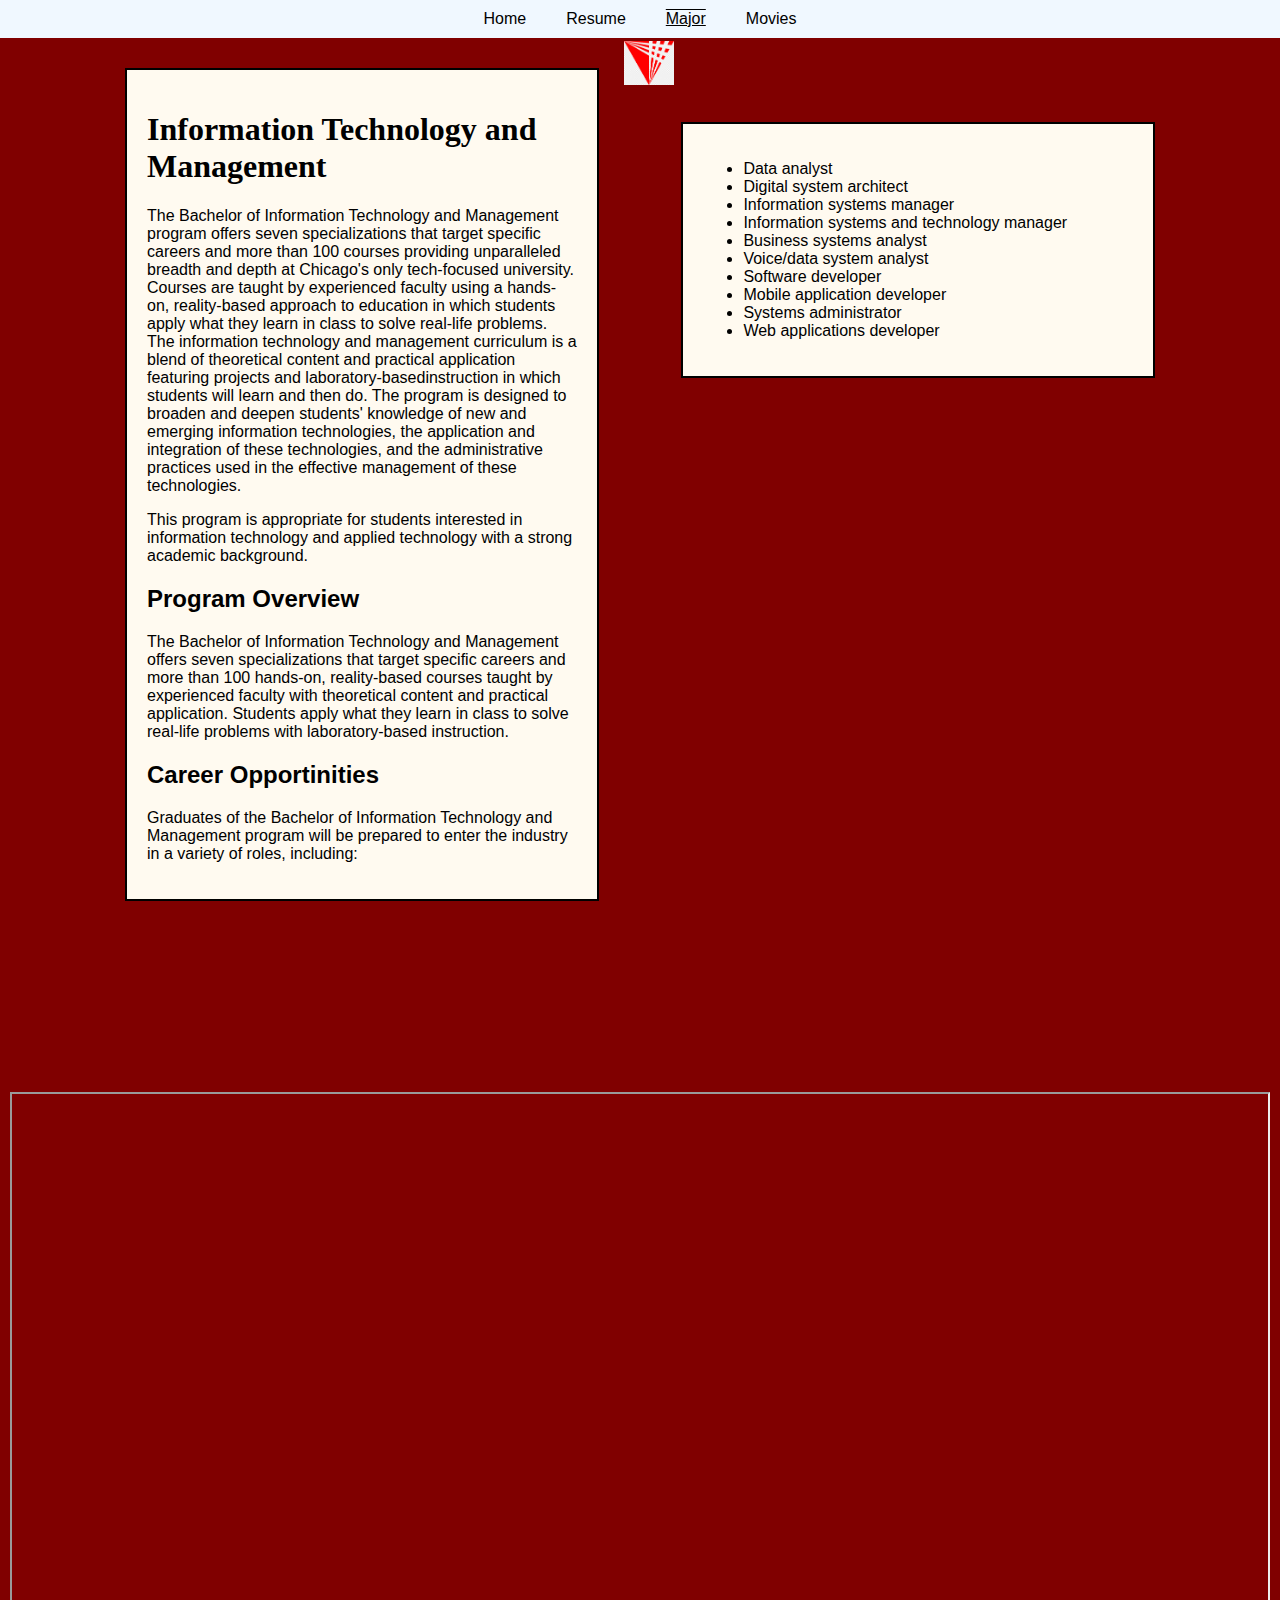
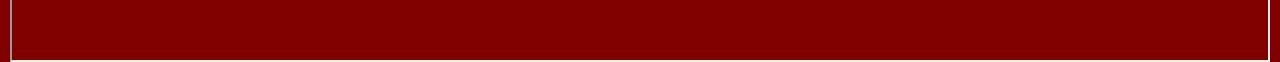
<file: index.html>
<!DOCTYPE html>
<html lang="en">
<head>
  <meta charset="UTF-8">
  <title>Major Overview</title>
  <link rel="stylesheet" type="text/css" href="css/normalize.css">
  <link rel="stylesheet" href="css/style.css">
</head>
<body class="pagestandard"> 
  <header>
    <nav id="main-navbar">
      <ul>
        <li><a href="home.html">Home</a></li>
        <li><a href="resume.html">Resume</a></li>
        <li id="onpage"><a href="index.html">Major</a></li>
        <li><a href="page3.html">Movies</a></li>
      </ul>
    </nav>
  </header>
  <img class="img2" src="Images/iit.png" alt="school logo">
  <section id="row1-left">
    <h1>Information Technology and Management</h1>
    <p>The Bachelor of Information Technology and Management program offers seven specializations that target specific careers and more than 100 courses providing unparalleled breadth and depth at Chicago's only tech-focused university. Courses are taught by experienced faculty using a hands-on, reality-based approach to education in which students apply what they learn in class to solve real-life problems. The information technology and management curriculum is a blend of theoretical content and practical application featuring projects and laboratory-basedinstruction in which students will learn and then do. The program is designed to broaden and deepen students' knowledge of new and emerging information technologies, the application and integration of these technologies, and the administrative practices used in the effective management of these technologies.</p>
    <p>This program is appropriate for students interested in information technology and applied technology with a strong academic background.</p>
    <h2>Program Overview</h2>
    <p>The Bachelor of Information Technology and Management offers seven specializations that target specific careers and more than 100 hands-on, reality-based courses taught by experienced faculty with theoretical content and practical application. Students apply what they learn in class to solve real-life problems with laboratory-based instruction.</p>
    <h2>Career Opportinities</h2>
    <p>Graduates of the Bachelor of Information Technology and Management program will be prepared to enter the industry in a variety of roles, including:</p>
  </section>
  <div id="row1-right">
    <ul>
      <li>Data analyst</li>
      <li>Digital system architect</li>
      <li>Information systems manager</li>
      <li>Information systems and technology manager</li>
      <li>Business systems analyst</li>
      <li>Voice/data system analyst</li>
      <li>Software developer</li>
      <li>Mobile application developer</li>
      <li>Systems administrator</li>
      <li>Web applications developer</li>
    </ul>
  </div>
  <div id="video">
    <iframe width="1014" height="570" src="https://www.youtube.com/embed/E97Tm15CY4o" title="WHAT IS INFORMATION MANAGEMENT? ANIMATION FOR PLATON" allow="accelerometer; autoplay; clipboard-write; encrypted-media; gyroscope; picture-in-picture; web-share" allowfullscreen></iframe>
  </div>
  </body>
</html>
</file>
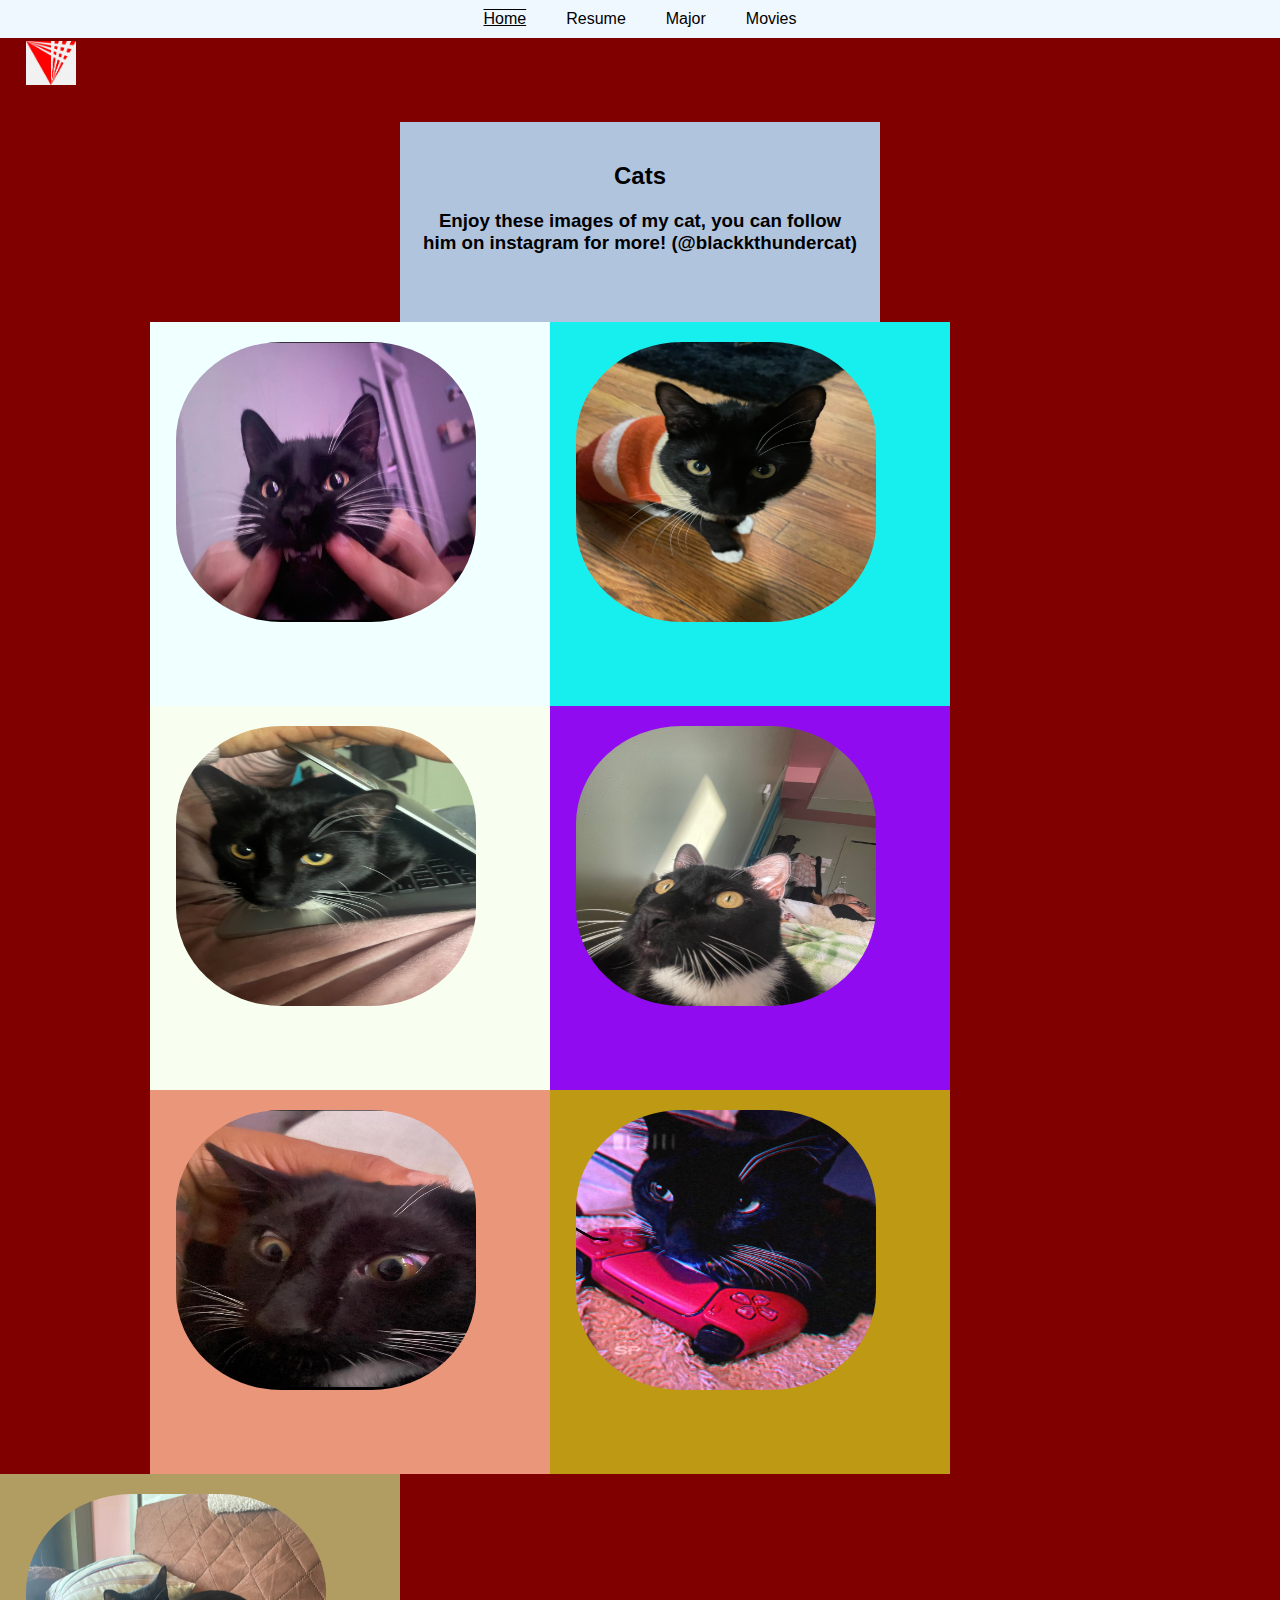
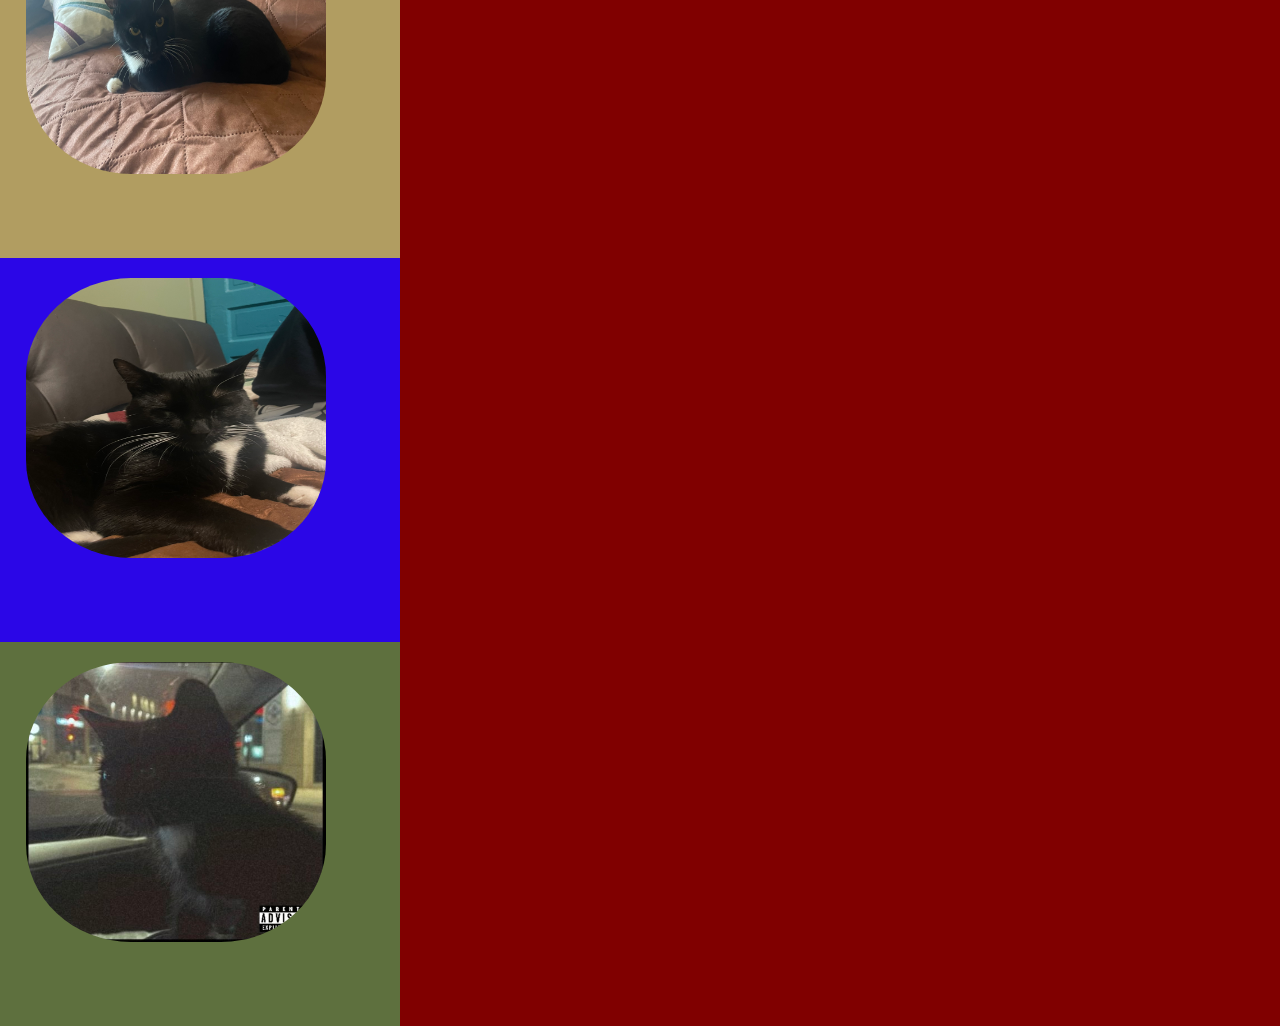
<file: home.html>
<!DOCTYPE html>
<html lang="en">
<head>
  <meta charset="UTF-8">
  <title>Navigation</title>
  <link rel="stylesheet" type="text/css" href="css/normalize.css">
  <link rel="stylesheet" href="css/style.css">
</head>
<body class="pagestandard">
  <header>
    <nav id="main-navbar">
      <ul>
      <li id="onpage"><a href="home.html">Home</a></li>
      <li><a href="resume.html">Resume</a></li>
      <li><a href="index.html">Major</a></li>
      <li><a href="page3.html">Movies</a></li>
      </ul>
    </nav>
  </header>
  <img class="img2" src="Images/iit.png" alt="school logo">
  <section id="movies">
    <h2 id="Heading"> Cats </h2>
    <h3>Enjoy these images of my cat, you can follow him on instagram for more! (@blackkthundercat)</h3>
  </section>
  <section id="section1">
    <div id="cat1">
      <img class="img" src="Images/cat1.jpg" alt="Enjoy this image of my cat">
    </div>
    <div id="cat3">
      <img class="img" src="Images/cat3.jpg" alt="My cat loves laptops">
    </div>
    <div id="cat2">
      <img class="img" src="Images/cat2.jpg" alt="If you enjoy this images of my cat you can follow him on instagrrm for more! (@blackkthundercat)">
    </div>
  </section>
  <section id="section2">
    <div id="cat4">
      <img class="img" src="Images/cat4.jpeg" alt="Photo of cat">
    </div>
    <div id="cat5">
      <img class="img" src="Images/cat5.jpeg" alt="Photo of cat">
    </div>
    <div id="cat6">
      <img class="img" src="Images/cat6.jpeg" alt="Photo of cat">
    </div>
  </section>
  <section id="section3">
    <div id="cat7">
      <img class="img" src="Images/cat7.jpeg" alt="Photo of cat">
    </div>
    <div id="cat8">
      <img class="img" src="Images/cat8.jpeg" alt="Photo of cat">
    </div>
    <div id="cat9">
      <img class="img" src="Images/cat9.jpg" alt="Photo of cat">
    </div>
  </section>
  </body>
</html>
</file>
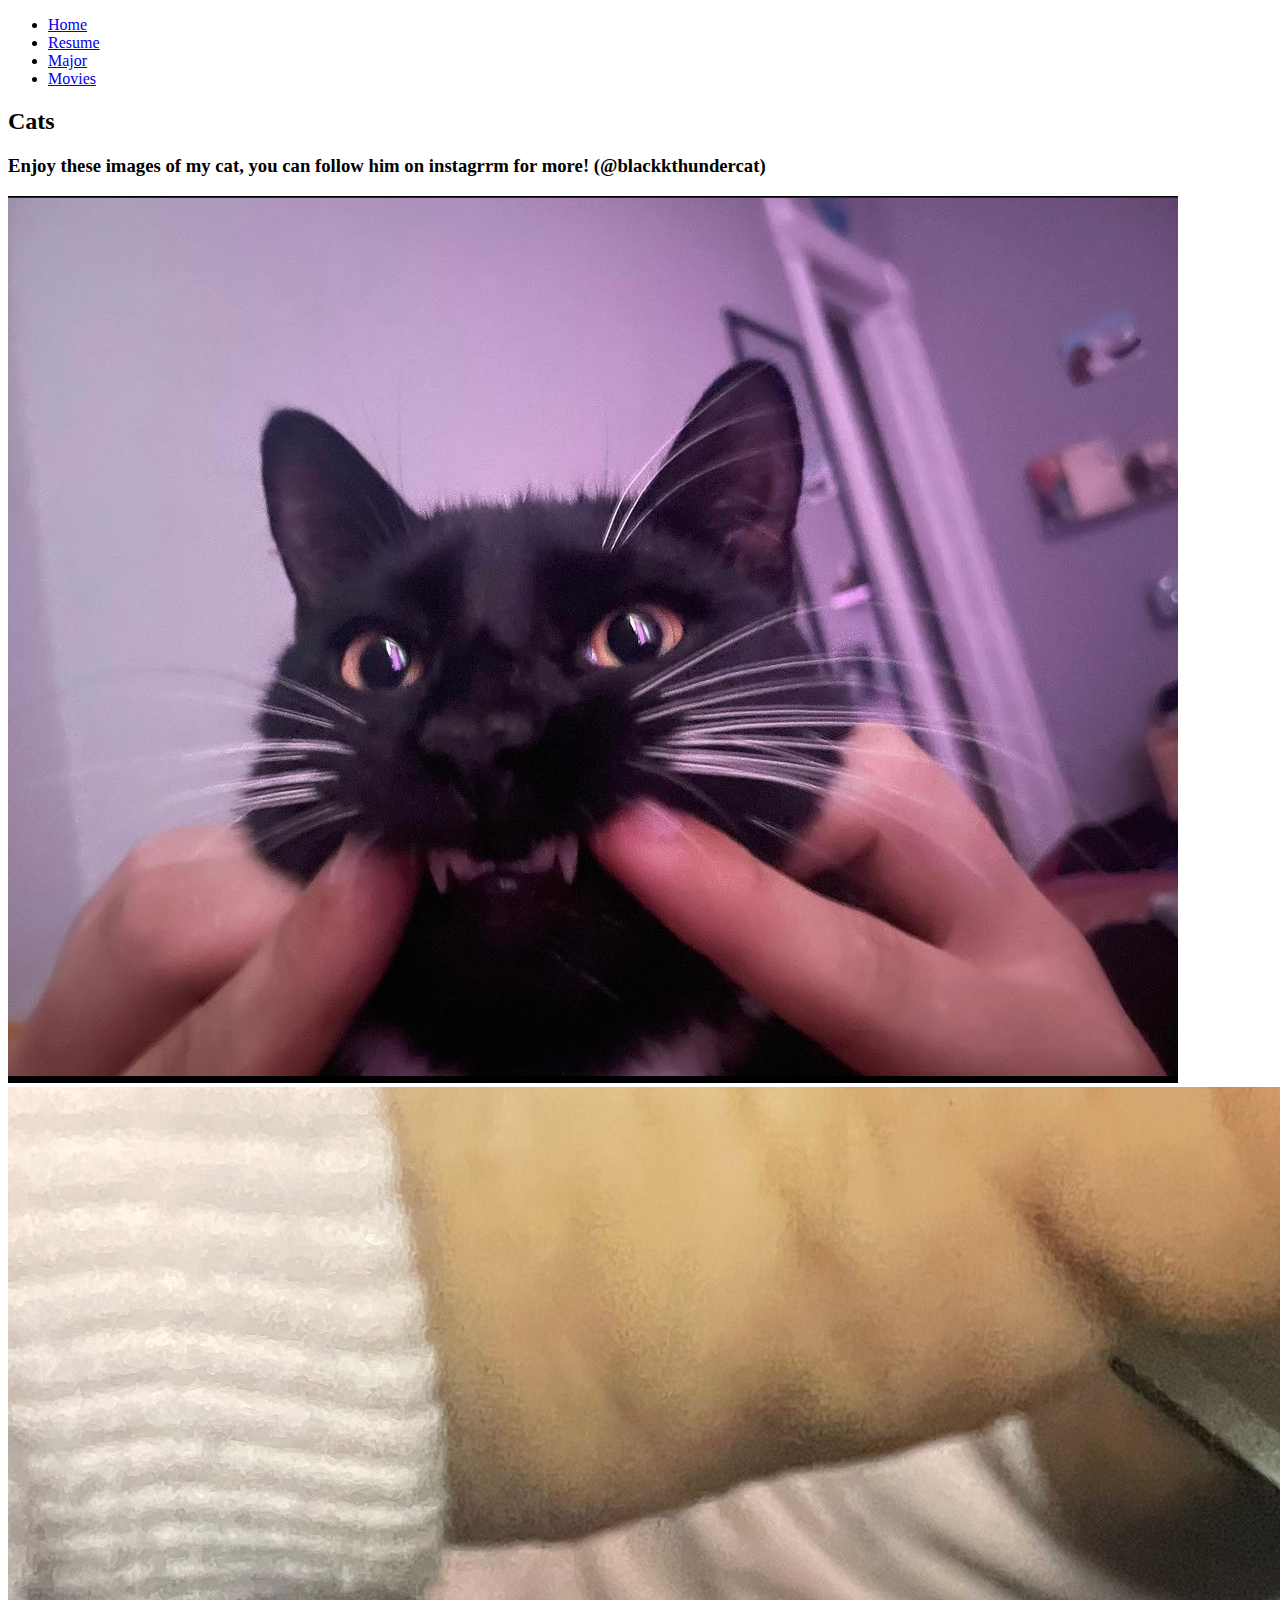
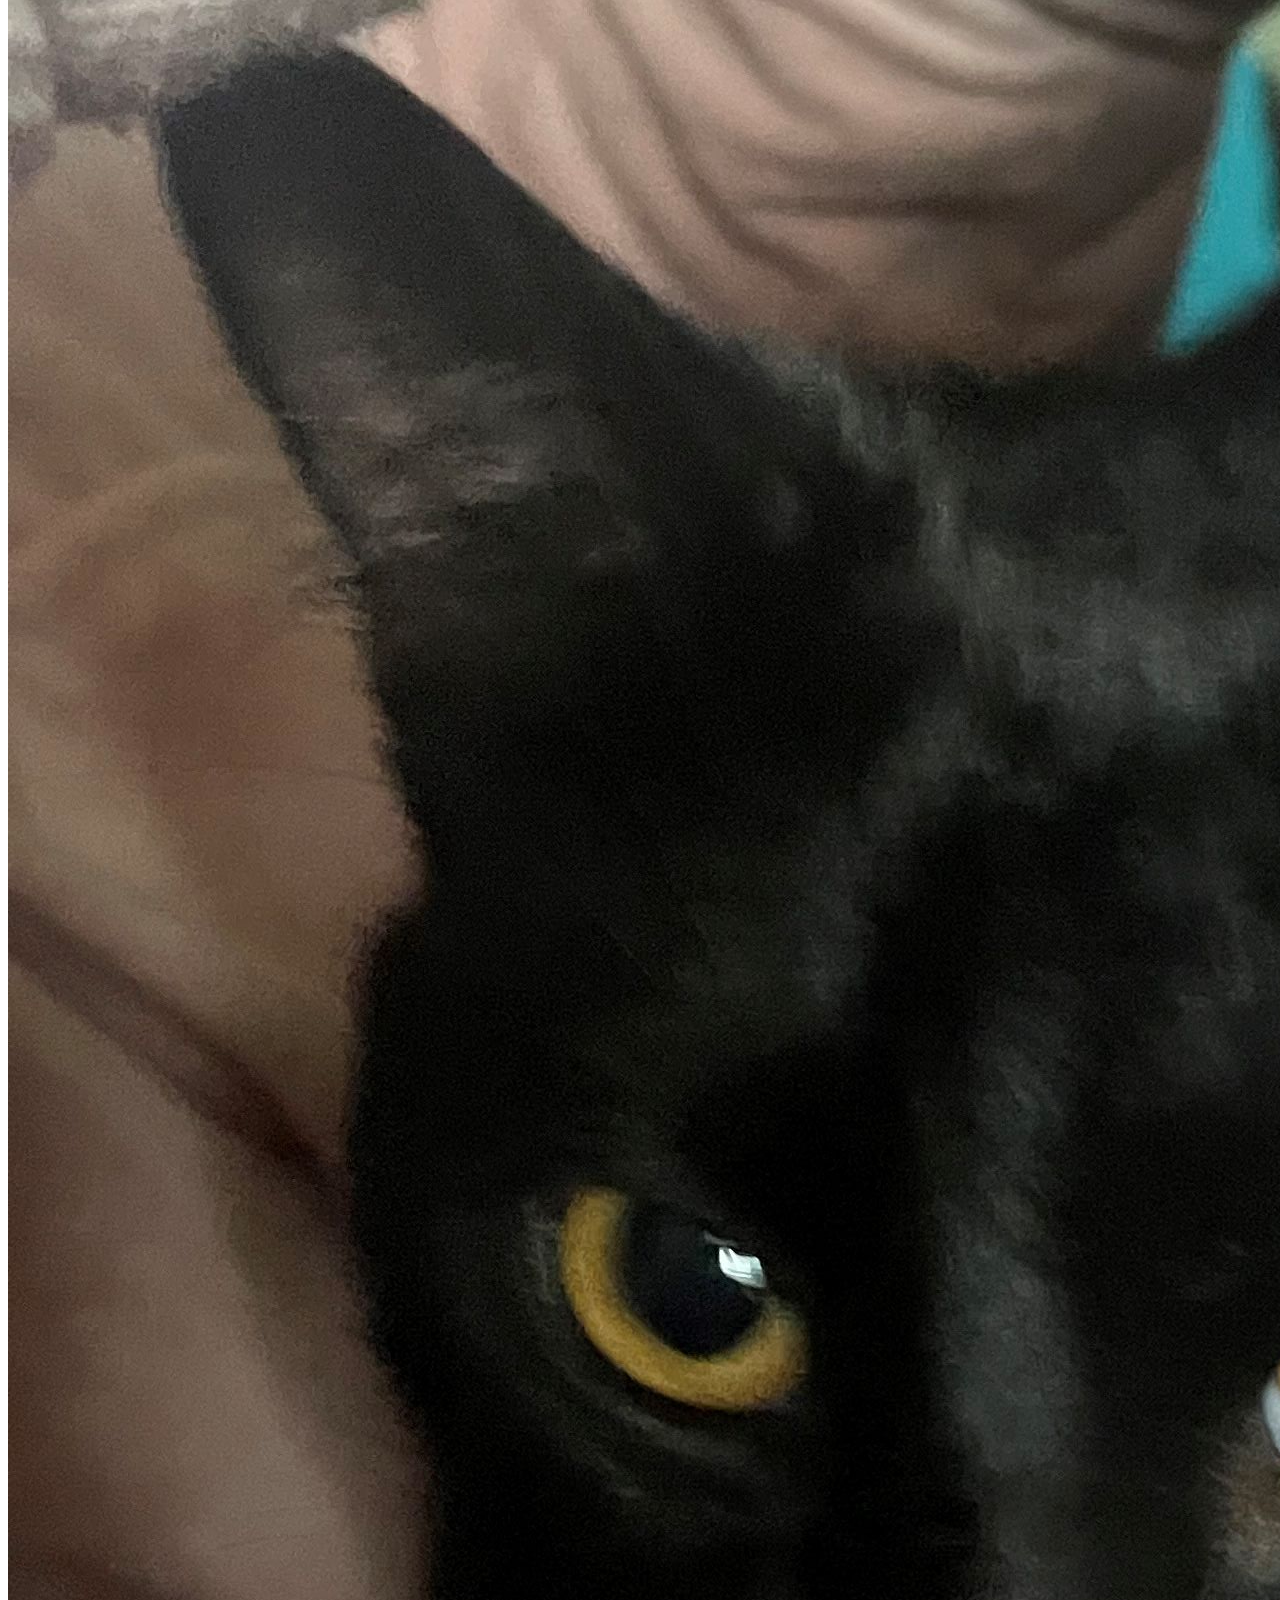
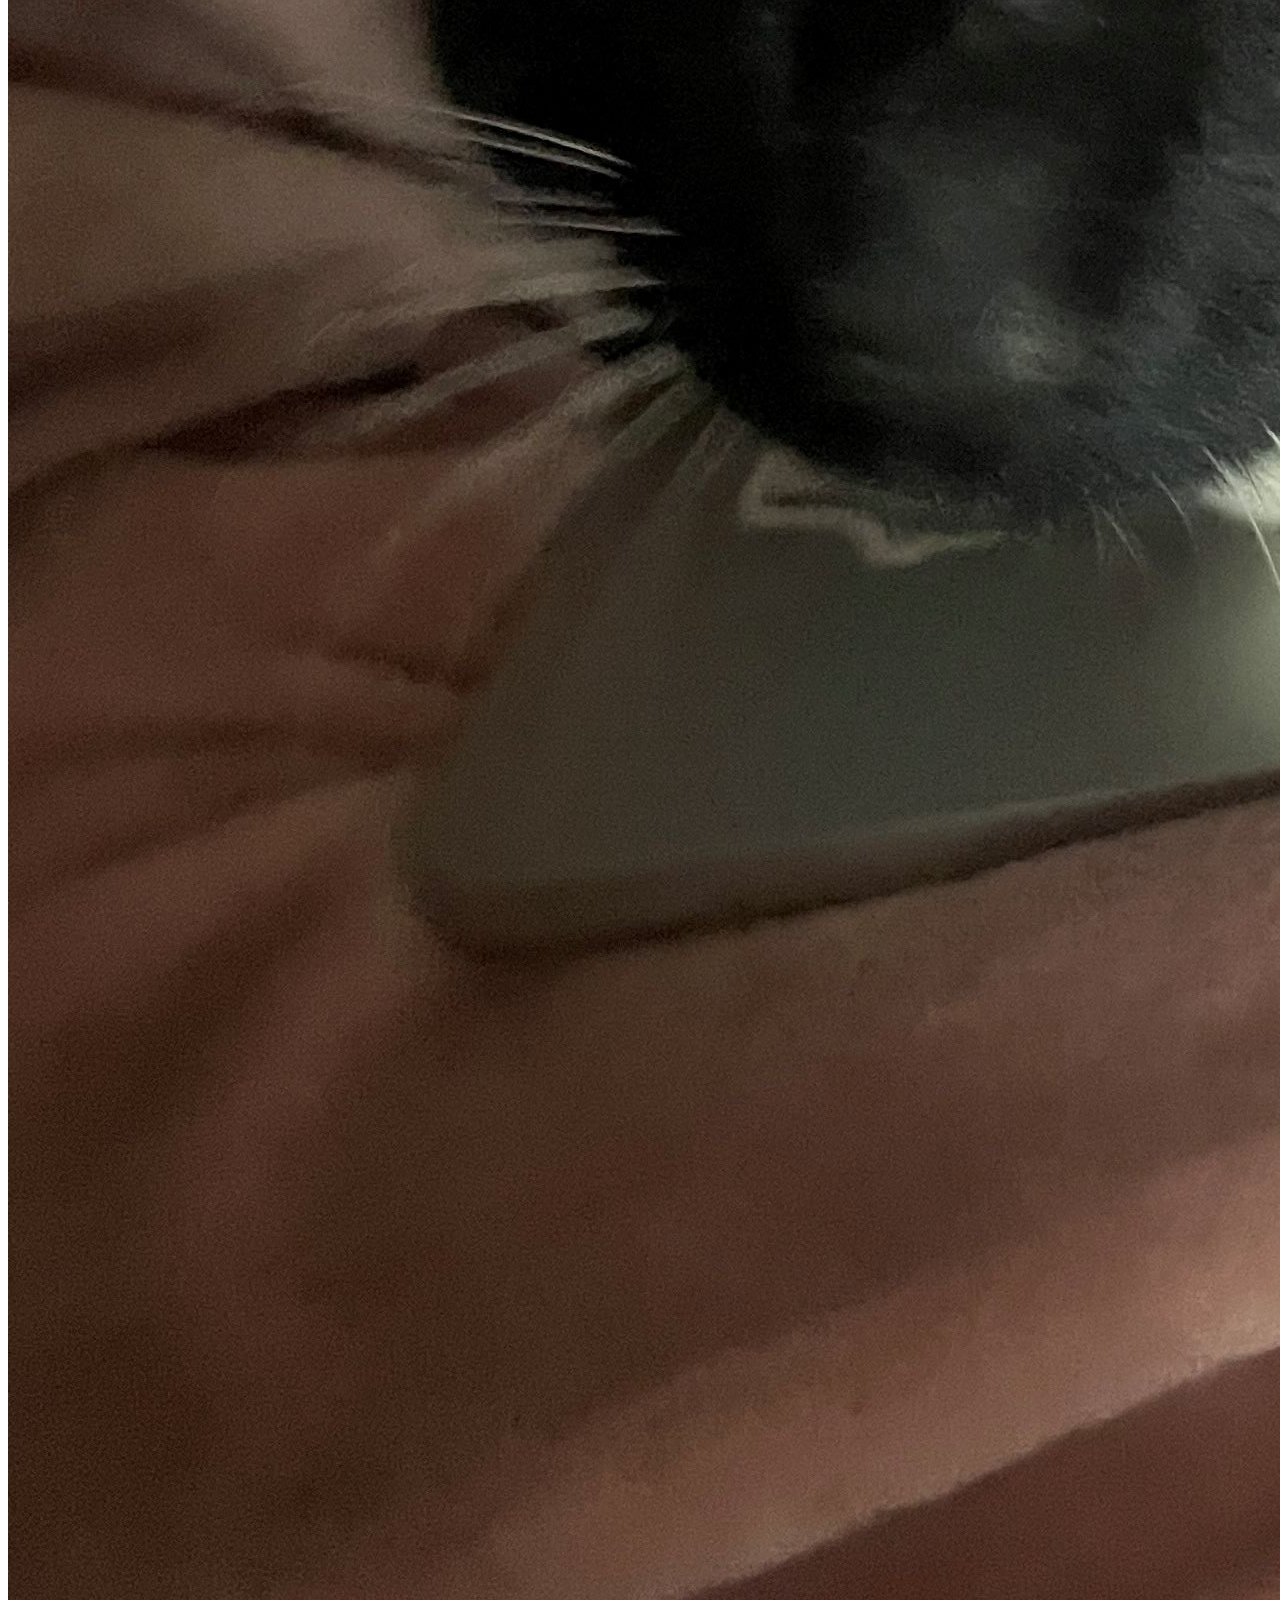
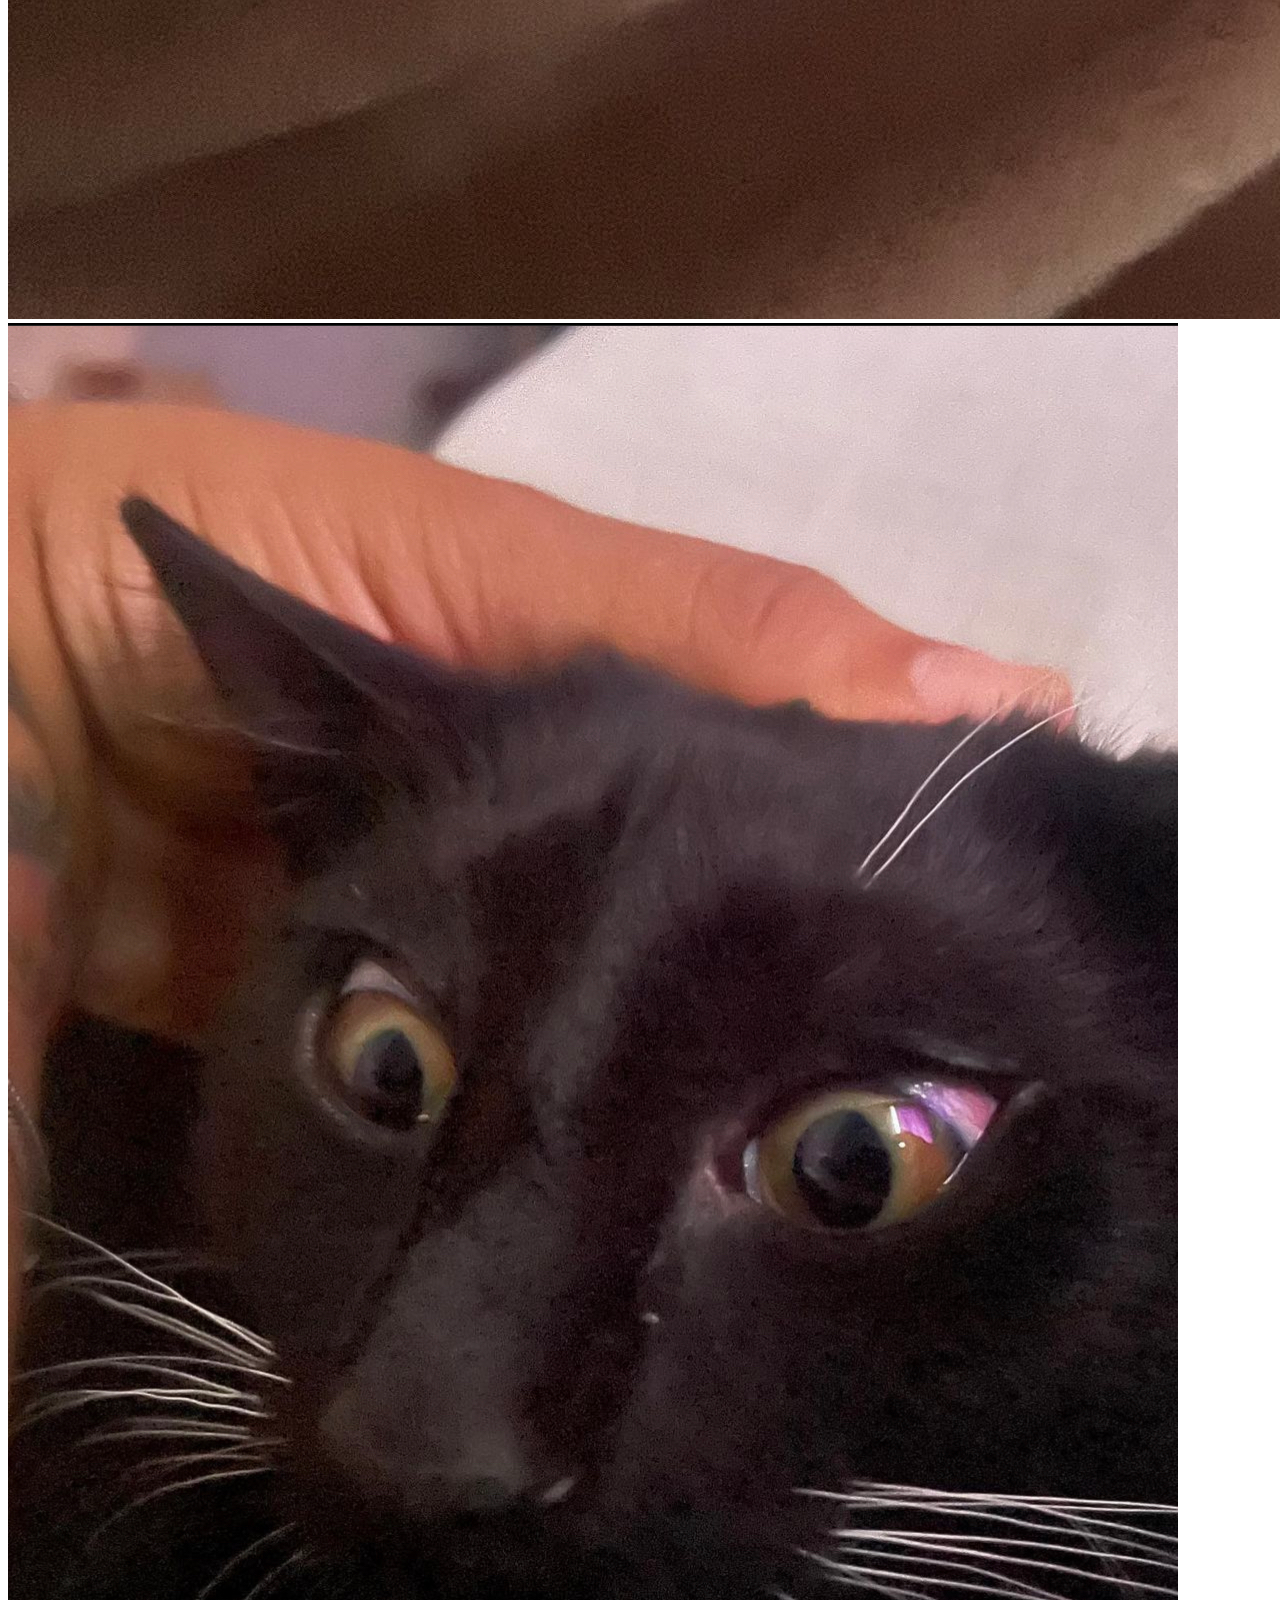
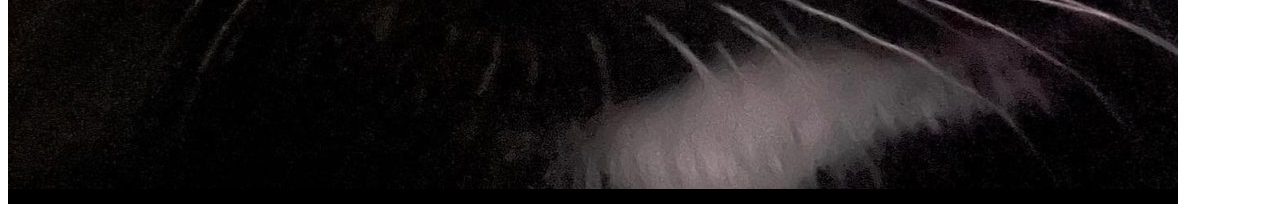
<file: nav.html>
<!DOCTYPE html>
<html lang="en">
<head>
  <meta charset="UTF-8">
  <title>Navigation</title>
</head>
<body>
  <header>
    <nav>
      <ul>
      <li id="onpage"><a href="home.html">Home</a></li>
      <li><a href="Resume.html">Resume</a></li>
      <li><a href="page2.html">Major</a></li>
      <li><a href="page3.html">Movies</a></li>
      </ul>
    </nav>
  </header>
  <h2>Cats </h2>
  <h3>Enjoy these images of my cat, you can follow him on instagrrm for more! (@blackkthundercat)</h3>
  <img class="img" src="Images/cat1.jpg" alt="Enjoy this image of my cat">
  <img class="img" src="Images/cat3.jpg" alt="My cat loves laptops">
  <img class="img" src="Images/cat2.jpg" alt="If you enjoy this images of my cat you can follow him on instagrrm for more! (@blackkthundercat)">
</body>
</html>
</file>
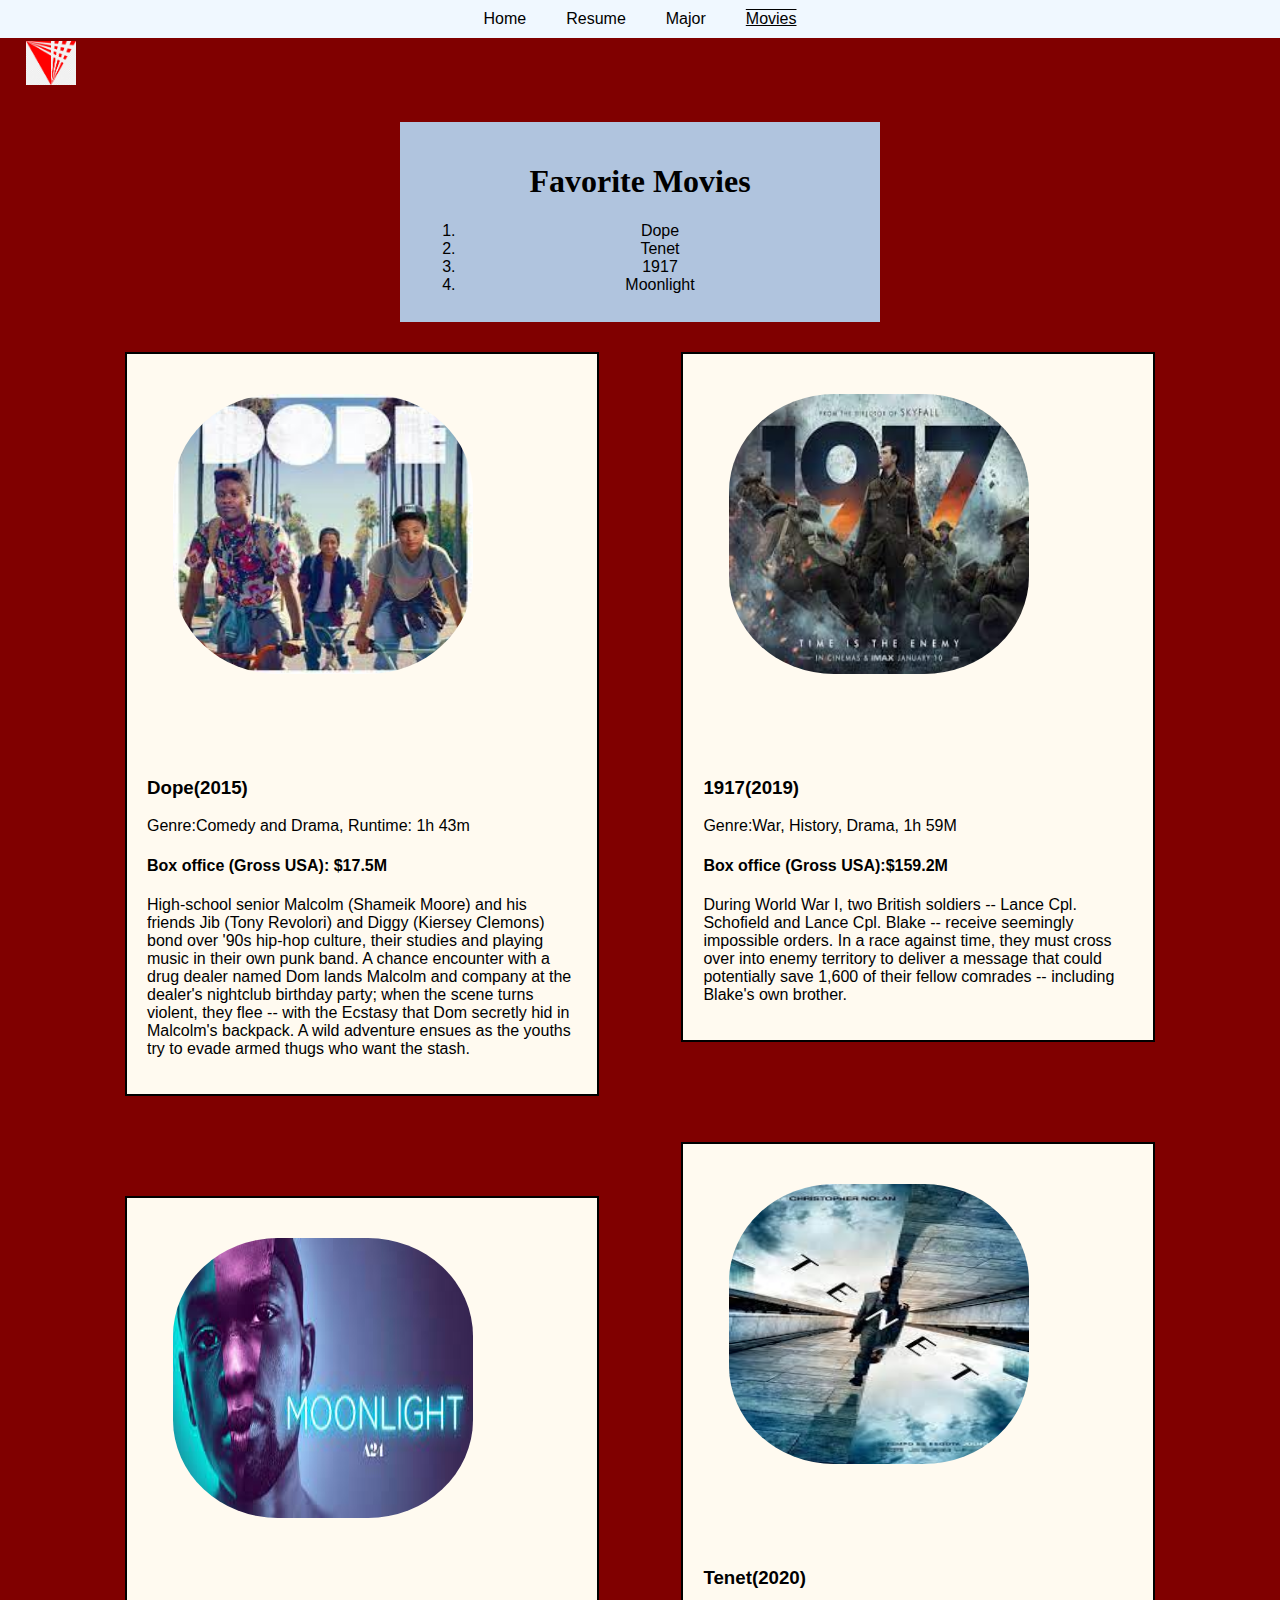
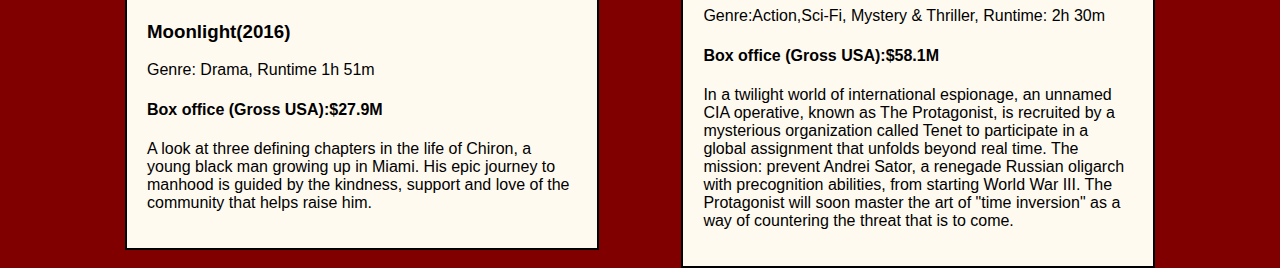
<file: page3.html>
<!DOCTYPE html>
<html lang="en">
<head>
  <meta charset="UTF-8">
  <title>My Favorite Movies</title>
  <link rel="stylesheet" type="text/css" href="css/normalize.css">	
  <link rel="stylesheet" href="css/style.css">																				
</head>
<body class="pagestandard">
  <header>
    <nav id="main-navbar">
      <ul>
        <li><a href="home.html">Home</a></li>
        <li><a href="resume.html">Resume</a></li>
        <li><a href="index.html">Major</a></li>
        <li id="onpage"><a href="page3.html">Movies</a></li>
      </ul>
    </nav>
  </header>
  <div><img class="img2" src="Images/iit.png" alt="school logo"></div>
  <section id="movies">
    <div>
      <h1 id="Heading">Favorite Movies</h1>
      <ol>
        <li>Dope </li>
        <li>Tenet</li>
        <li>1917</li>
        <li>Moonlight</li>
      </ol>
    </div>
  </section>
  <section>
    <div id="row1-left">
      <img class="img" src="Images/dope.png" alt="movie preview">
        <h3>Dope(2015)</h3>
        <P>Genre:Comedy and Drama, Runtime: 1h 43m</p>
        <h4>Box office (Gross USA): $17.5M</h4>
        <p>High-school senior Malcolm (Shameik Moore) and his friends Jib (Tony Revolori) and Diggy (Kiersey Clemons) bond over '90s hip-hop culture, their studies and playing music in their own punk band. A chance encounter with a drug dealer named Dom lands Malcolm and company at the dealer's nightclub birthday party; when the scene turns violent, they flee -- with the Ecstasy that Dom secretly hid in Malcolm's backpack. A wild adventure ensues as the youths try to evade armed thugs who want the stash.</p>
    </div>
    <div id="row1-right">
      <img class="img" src="Images/1917.png" alt="movie preview">
      <h3>1917(2019)</h3>
      <p>Genre:War, History, Drama, 1h 59M</p>
      <h4>Box office (Gross USA):$159.2M</h4>
      <p>During World War I, two British soldiers -- Lance Cpl. Schofield and Lance Cpl. Blake -- receive seemingly impossible orders. In a race against time, they must cross over into enemy territory to deliver a message that could potentially save 1,600 of their fellow comrades -- including Blake's own brother.</p>
    </div>
  </section>
  <section>
    <div id="row2-right">
      <img class="img" src="Images/tenet.png" alt="movie preview">
      <h3>Tenet(2020)</h3>
      <p>Genre:Action,Sci-Fi, Mystery & Thriller, Runtime: 2h 30m</p>
      <h4>Box office (Gross USA):$58.1M</h4>
      <p>In a twilight world of international espionage, an unnamed CIA operative, known as The Protagonist, is recruited by a mysterious organization called Tenet to participate in a global assignment that unfolds beyond real time. The mission: prevent Andrei Sator, a renegade Russian oligarch with precognition abilities, from starting World War III. The Protagonist will soon master the art of "time inversion" as a way of countering the threat that is to come.</p>
    </div>
    <div id="row2-left">
      <img class="img" src="Images/moonlight.png" alt="movie preview">
      <h3>Moonlight(2016)</h3>
      <p>Genre: Drama, Runtime 1h 51m</p>
      <h4>Box office (Gross USA):$27.9M</h4>
      <p>A look at three defining chapters in the life of Chiron, a young black man growing up in Miami. His epic journey to manhood is guided by the kindness, support and love of the community that helps raise him.</p>
    </div>
  </section>
</body>
</html>
</file>
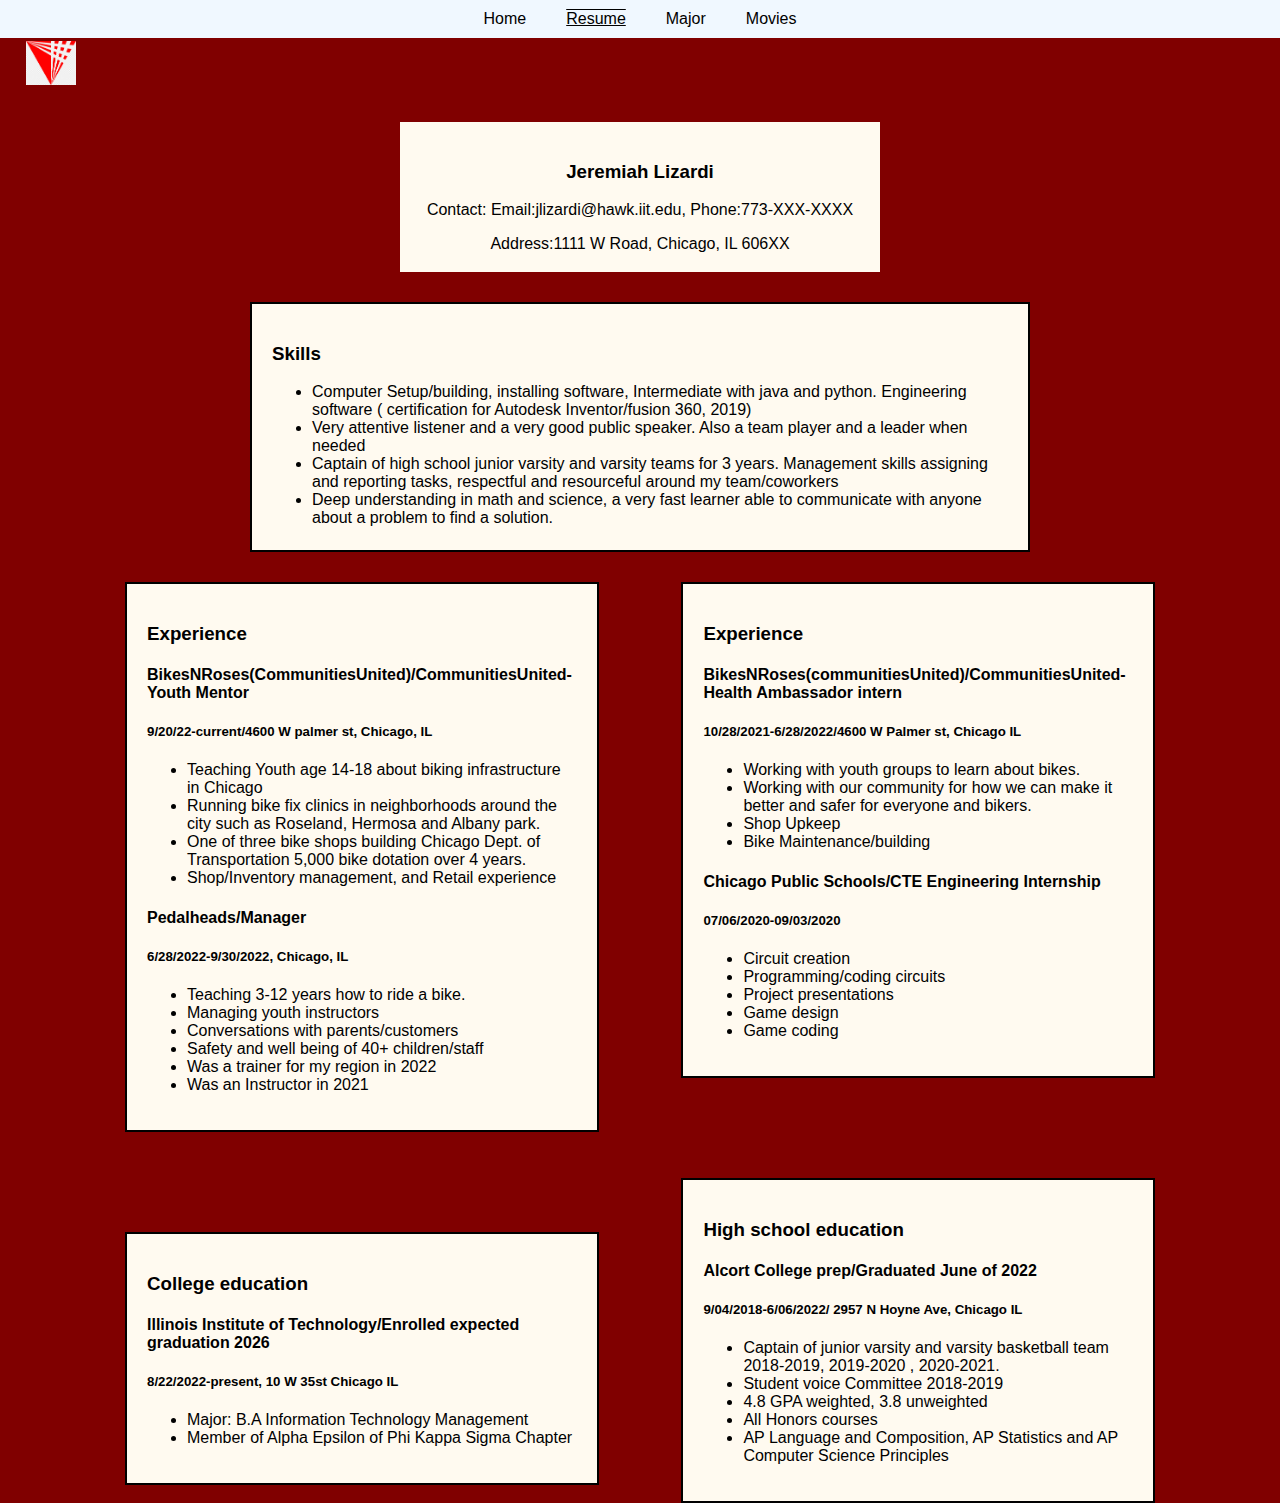
<file: resume.html>
<!doctype html>
<html lang="en">
<head>
  <meta charset="UTF-8">
  <title>Professional Resume</title>
  <link rel="stylesheet" type="text/css" href="css/normalize.css">
  <link rel="stylesheet" href="css/style.css">
</head>
<body class="pagestandard">
  <header>
    <nav id="main-navbar">
      <ul>
        <li><a href="home.html">Home</a></li>
        <li id="onpage"><a href="resume.html">Resume</a></li>
        <li><a href="index.html">Major</a></li>
        <li><a href="page3.html">Movies</a></li>
      </ul>
    </nav>
  </header>
  <div>
    <img class="img2" src="Images/iit.png" alt= "school logo">
    <section id="resume-info">
      <h3>Jeremiah Lizardi</h3>
      <p>Contact: Email:jlizardi@hawk.iit.edu, Phone:773-XXX-XXXX</p>
      <p>Address:1111  W Road, Chicago, IL 606XX</p>
    </section>
    <section id="skills">	
      <h3>Skills</h3>
      <ul>
        <li>Computer Setup/building, installing software, Intermediate with java and python. Engineering software ( certification for Autodesk Inventor/fusion 360, 2019)</li>
        <li>Very attentive listener and a very good public speaker. Also a team player and a leader when needed</li>
        <li>Captain of high school junior varsity and varsity teams for 3 years. Management skills assigning and reporting tasks, respectful and resourceful around my team/coworkers</li>
        <li>Deep understanding in math and science, a very fast learner able to communicate with anyone about a problem to find a solution.</li>
      </ul>
    </section>
    <section>
      <div id="row1-left">
        <h3>Experience</h3>
        <h4>BikesNRoses(CommunitiesUnited)/CommunitiesUnited-Youth Mentor</h4>
        <h5>9/20/22-current/4600 W palmer st, Chicago, IL</h5>
        <ul>
          <li>Teaching Youth age 14-18 about biking infrastructure in Chicago</li>
          <li>Running bike fix clinics in neighborhoods around the city such as Roseland, Hermosa and Albany park.</li>
          <li>One of three bike shops building Chicago Dept. of Transportation 5,000 bike dotation over 4 years.</li>
          <li>Shop/Inventory management, and Retail experience</li>
        </ul>
        <h4>Pedalheads/Manager</h4>
        <h5>6/28/2022-9/30/2022, Chicago, IL</h5>
        <ul>
          <li>Teaching 3-12 years how to ride a bike.</li>
          <li>Managing youth instructors</li>
          <li>Conversations with parents/customers</li>
          <li>Safety and well being of 40+ children/staff</li>
          <li>Was a trainer for my region in 2022</li>
          <li>Was an Instructor in 2021</li>
        </ul>
      </div>
      <div id="row1-right">
        <h3> Experience</h3>
        <h4>BikesNRoses(communitiesUnited)/CommunitiesUnited-Health Ambassador intern</h4>
        <h5>10/28/2021-6/28/2022/4600 W Palmer st, Chicago IL</h5>
        <ul>
          <li>Working with youth groups to learn about bikes.</li>
          <li>Working with our community for how we can make it better and safer for everyone and bikers.</li>
          <li>Shop Upkeep</li>
          <li>Bike Maintenance/building</li>
        </ul>
        <h4>Chicago Public Schools/CTE Engineering Internship</h4>
        <h5>07/06/2020-09/03/2020</h5>
        <ul>
          <li>Circuit creation</li>
          <li>Programming/coding circuits</li>
          <li>Project presentations</li>
          <li>Game design</li>
          <li>Game coding</li>
        </ul>
      </div>
    </section>
    <section>
      <div id="row2-right">
        <h3>High school education</h3>
        <h4>Alcort College prep/Graduated June of 2022</h4>
        <h5>9/04/2018-6/06/2022/ 2957 N Hoyne Ave, Chicago IL</h5>
        <ul>
          <li>Captain of junior varsity and varsity basketball team 2018-2019, 2019-2020 , 2020-2021.</li>
          <li>Student voice Committee 2018-2019</li>
          <li>4.8 GPA weighted, 3.8 unweighted</li>
          <li>All Honors courses</li>
          <li>AP Language and Composition, AP Statistics and AP Computer Science Principles</li>
        </ul>
      </div>
      <div id="row2-left">
        <h3>College education</h3>
        <h4>Illinois Institute of Technology/Enrolled expected graduation 2026</h4>
        <h5>8/22/2022-present, 10 W 35st Chicago IL</h5>
        <ul>
          <li>Major: B.A Information Technology Management</li>
          <li>Member of Alpha Epsilon of Phi Kappa Sigma Chapter</li>
        </ul>
      </div>
    </section>
  </div>
 </body>
</html>
</file>
<file: css/style.css>
/* nav bar*/
#main-navbar {
  background-color: #f0f8ff;
  overflow: hidden;
 
}

#navbar-container {
  float: left;
  width: 100%;
  position: relative;
}

#main-navbar ul {
  list-style-type: none;
  margin: 0;
  padding: 0;
  position: relative;
  left: 50%;
  float: left;
}

#main-navbar ul li {
  float: left;
  position: relative;
  right: 50%;
  display: block;
}
#main-navbar ul li a {
  display: block;
  padding: 10px 20px;
  color: #000;
  text-decoration: none;
}

#main-navbar ul li a:hover {
  background-color: #fff;
}

#onpage {
  text-decoration: underline overline;
}
*{ box-sizing: border-box;
}
/* headings */
#Heading{
  transition: transform 500ms ease;
}
#Heading:hover{
  transform: scale(1.8);
}

/* resume and page 3 */

.pagestandard { 
  background-color: #800000;
  color: black;
  margin: auto;
}
#resume-info{
  background-color: #FFFAF0;
  text-align: center;
  height: 150px;
  margin-left: 400px;
  margin-right: 400px;
  margin-top: 30px;
  padding: 20px;
}
#skills{
  background-color: #FFFAF0;
  text-align:left ;
  height: 250px;
  margin-left: 250px;
  margin-right: 250px;
  margin-top: 30px;
  padding: 20px;
  border: 2px solid black;
}
/* row layout*/
#row1-left{
  background-color: #FFFAF0;
  float:left;
  text-align: left;
  height: auto;
  width: 37%;
  margin-top: 30px;
  margin-left:125px;
  padding: 20px;
  border: 2px solid black;
  position: relative;
}
#row1-right{
  background-color: #FFFAF0;
  text-align: left;
  float: right;
  height: auto;
  width: 37%;
  margin-top: 30px;
  margin-right:125px;
  padding: 20px;
  border: 2px solid black;
  position: relative;
}
#row2-left{
  float:left;
  background-color: #FFFAF0;
  text-align: left;
  height: auto;
  width: 37%;
  position: relative;
  margin-left: 125px;
  margin-top: 100px;
  padding: 20px;
  border: 2px solid black;
}
#row2-right{
  background-color: #FFFAF0;
  text-align: left;
  float: right;
  height: auto;
  width: 37%;
  position: relative;
  margin-right: 125px;
  margin-top: 100px;
  padding: 20px;
  border: 2px solid black;
}
/* page 3 */
#movies{
  background-color: #B0C4DE;
  text-align: center;
  height: 200px;
  margin-left: 400px;
  margin-right: 400px;
  margin-top: 30px;
  padding: 20px;
}
.img{
  margin-left: 2vw;
  margin-right: 2vw;
  width: 300px;
  height: 280px;
  margin-top: 20px;
  margin-bottom: 80px;
  border-radius: 35%;
 
}
.img3{
  margin-left: 2vw;
  margin-right: 2vw;
  width: 300px;
  height: 300px;
  
}
.img2{
  margin-left: 2vw;
  margin-right: 2vw;

  width: 50px;
  height: 50px;
  object-fit: contain;
}
.textwarp{
  float: right;
  margin: 10px;
}
h1{
  font-family: 'Shantell Sans', cursive;
}
/* home page */
.box{
  width: 350px;
  height: 320px;
  padding:5px;
  margin-right: 5px;
  float:left;
}
#cat1{
  background-color: azure;
}
#cat2{
  background-color:#E9967A;
}
#cat3{
  background-color: rgb(248, 255, 240);
}
#cat4{
  background-color: rgb(23, 239, 239);
}
#cat5{
  background-color: rgb(145, 11, 241);
}
#cat6{
  background-color: rgb(190, 153, 19);
}
#cat7{
  background-color: rgb(177, 157, 97);
}
#cat8{
  background-color: rgb(43, 6, 231);
}
#cat9{
  background-color: rgb(94, 112, 62);
}
#section1{
  margin-left: 150px;
  text-align: left;
  float: left;
  width: 400px;
  position: relative;
}
#section2{
  text-align: left;
  float: left;
  width: 400px;
  position: relative;
}
#section3{
  text-align: left;
  float: left;
  width: 400px;
  position: relative;
}
/* major page*/
#video{
  margin-top: 1000px;
  display: flex;
  justify-content: center;
}
#video > iframe{
  max-width: 1260px;
  width: 100%;
}
</file>
